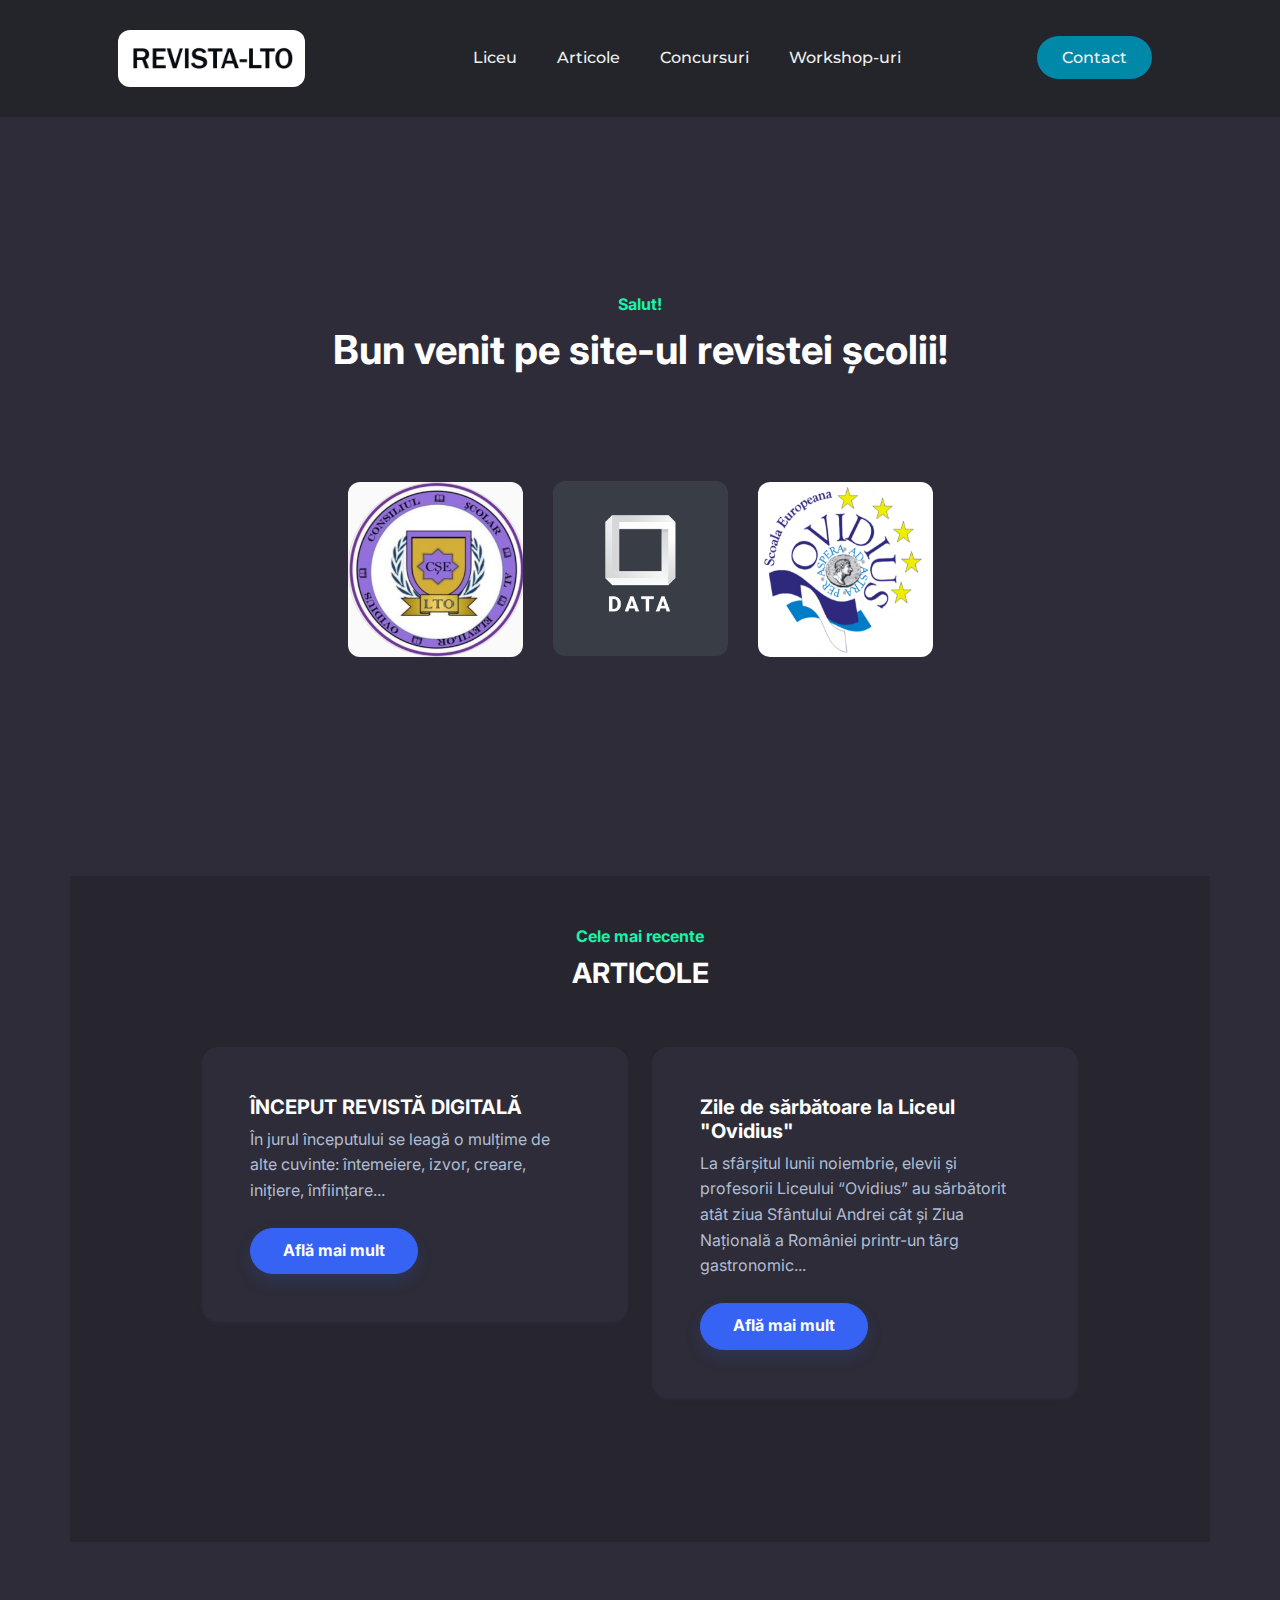
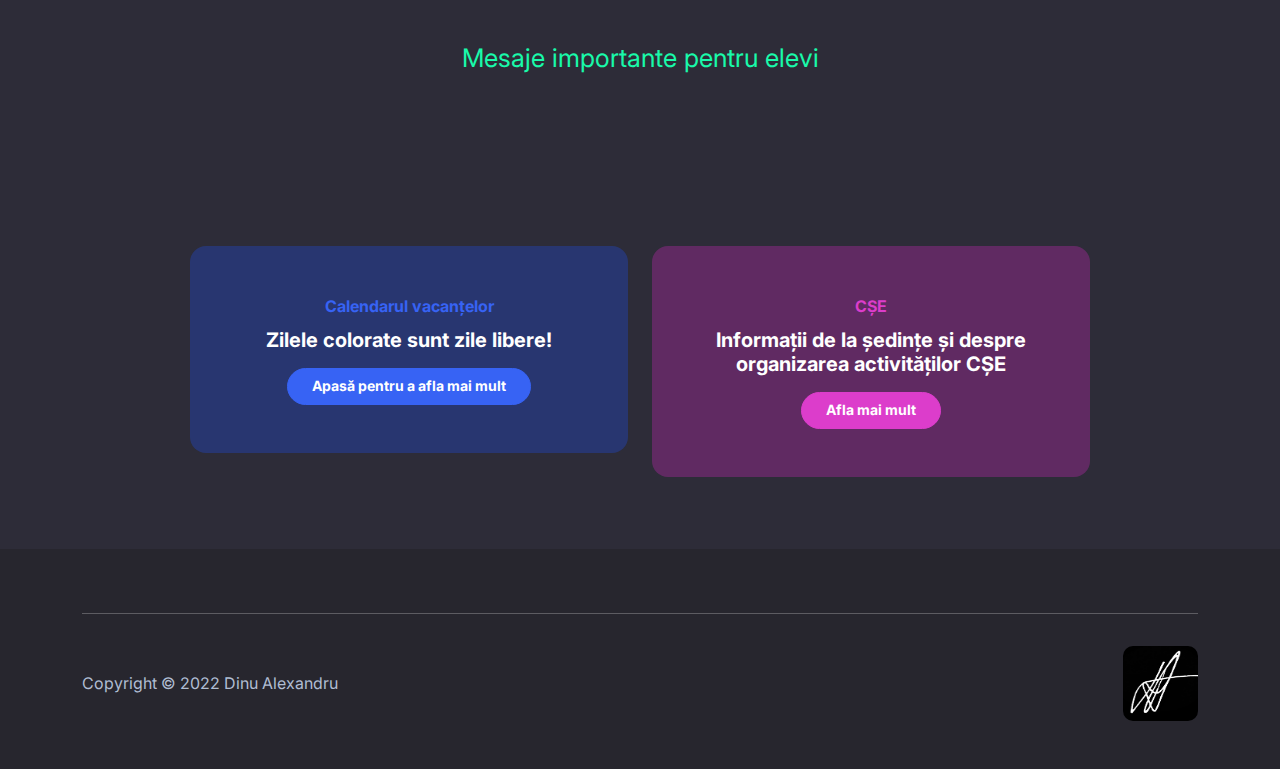
<file: index.html>
<!DOCTYPE html>
<html lang="en">

<head>
   <!-- Google tag (gtag.js) -->
<script async src="https://www.googletagmanager.com/gtag/js?id=G-50Z0EZLKJM"></script>
<script>
  window.dataLayer = window.dataLayer || [];
  function gtag(){dataLayer.push(arguments);}
  gtag('js', new Date());

  gtag('config', 'G-50Z0EZLKJM');
</script> 
    <meta charset="utf-8">
    <meta name="viewport" content="width=device-width, initial-scale=1.0, shrink-to-fit=no">
    <title>Revista-LTO</title>
    <link rel="stylesheet" href="assets/bootstrap/css/bootstrap.min.css">
    <link rel="stylesheet" href="https://fonts.googleapis.com/css?family=Inter:300italic,400italic,600italic,700italic,800italic,400,300,600,700,800&amp;display=swap">
    <link rel="stylesheet" href="stil/styles.css">
    
    <link href="https://fonts.googleapis.com/css?family=Montserrat:500&display=swap" rel="stylesheet">
</head>

<body>

    <header>
        
         
        <a class="logo" href="index.html"><img width="187" height="57" style="border-radius: 12px;" src="images/Revlto.png" alt="logo"></a>
            <nav>
                <ul class="nav__links">
                    <li><a href="https://liceulovidius.ro/">Liceu</a></li>
                    <li><a href="articole.html">Articole</a></li>
                    <li><a href="/Pagina conc sc.html">Concursuri</a></li>
                    <li><a href="/voluntariat & workshops.html">Workshop-uri</a></li>
                    
                </ul>
            </nav>
            <a class="cta" href="/contact.html">Contact</a>
            <p class="menu cta">Meniu</p>
        </header>

    <div>
       
                
                
                    <div class="position-relative" style="display: flex;flex-wrap: wrap;justify-content: flex-end; margin-bottom: 100px;">
                        <div class="col-md-8 col-xl-6 text-center text-md-start mx-auto">
                            <div class="text-center">
                                <p style="margin-top: 175px;" class="fw-bold text-success mb-2">Salut!</p>
                                <h1 class="fw-bold">Bun venit pe site-ul revistei școlii!</h1>
                            </div>
                        </div>
                    </div>
                            <link rel="stylesheet" href="/stil/steme.css">
    <div class="poze"></div>
   
            <div class="text-center">      
                <div class="text-center">      
                    <div class="steme">
                        <img src="/images/CSE.png" width="175px" height="175px" style="border-radius: 12px;" class="poza">
                        <img src="/images/Data team.png" width="175px" height="175px" style="margin:30px; border-radius: 12px; margin-top: -1px;"class="poza">
                        <img src="/images/ovidius.png" width="175px" height="175px" style="border-radius: 12px;" class="poza">
                    </div>
                </div>  
            </div>
    <div class="text-center">      
        <div class="steme1">
            <img src="/images/CSE.png" width="100px" height="100px" style="border-radius: 12px;" class="poza">
            <img src="/images/Data team.png" width="100px" height="100px" style="margin:30px; border-radius: 12px; margin-top: -1px;"class="poza">
            <img src="/images/ovidius.png" width="100px" height="100px" style="border-radius: 12px;" class="poza">
        </div>
    </div>  
    

                        <!-- <div style="position: relative;flex: 0 0 45%;transform: translate3d(-15%, 350%, 0);"><h1 img class="img-fluid" data-bss-parallax="" data-bss-parallax-speed="0.8">alex</h1></div> -->
                        
   
    <!--sectiune unde poti sa scrii ce vrei
        
        <section class="py-5">
        <div class="container text-center py-5">
            <p class="mb-4" style="font-size: 1.6rem;">Made by<span class="text-success"><strong></strong></span>&nbsp;team data</p> 
        </div>
    </section> -->

    <section style="margin-top: 190px;">
        <div class="container bg-dark py-5">
            <div class="row">
                <div class="col-md-8 col-xl-6 text-center mx-auto">
                    <p class="fw-bold text-success mb-2">Cele mai recente</p>
                    <h3 class="fw-bold">ARTICOLE</h3>
                </div>
            </div>
            <div class="py-5 p-lg-5">
                <div class="row row-cols-1 row-cols-md-2 mx-auto" style="max-width: 900px;">
                    <div class="col mb-5">
                        <div class="card shadow-sm">
                            <div class="card-body px-4 py-5 px-md-5">
                                <h5 class="fw-bold card-title">ÎNCEPUT REVISTĂ DIGITALĂ&nbsp;</h5>
                                <p class="text-muted card-text mb-4">În jurul începutului se leagă o mulțime de alte cuvinte: întemeiere, izvor, creare, inițiere, înființare...</p>
                                <a href="/Articol.1.Inceput.by.Andreea.html"><button class="btn btn-primary shadow" type="button">Află mai mult</button></a>
                            </div>
                        </div>
                    </div>
                    <div class="col mb-5">
                        <div class="card shadow-sm">
                            <div class="card-body px-4 py-5 px-md-5">
                                <!-- <div class="bs-icon-lg d-flex justify-content-center align-items-center mb-3 bs-icon" style="top: 1rem;right: 1rem;position: absolute;"><svg xmlns="http://www.w3.org/2000/svg" width="1em" height="1em" fill="currentColor" viewBox="0 0 16 16" class="bi bi-bezier text-success">
                                        <path fill-rule="evenodd" d="M0 10.5A1.5 1.5 0 0 1 1.5 9h1A1.5 1.5 0 0 1 4 10.5v1A1.5 1.5 0 0 1 2.5 13h-1A1.5 1.5 0 0 1 0 11.5v-1zm1.5-.5a.5.5 0 0 0-.5.5v1a.5.5 0 0 0 .5.5h1a.5.5 0 0 0 .5-.5v-1a.5.5 0 0 0-.5-.5h-1zm10.5.5A1.5 1.5 0 0 1 13.5 9h1a1.5 1.5 0 0 1 1.5 1.5v1a1.5 1.5 0 0 1-1.5 1.5h-1a1.5 1.5 0 0 1-1.5-1.5v-1zm1.5-.5a.5.5 0 0 0-.5.5v1a.5.5 0 0 0 .5.5h1a.5.5 0 0 0 .5-.5v-1a.5.5 0 0 0-.5-.5h-1zM6 4.5A1.5 1.5 0 0 1 7.5 3h1A1.5 1.5 0 0 1 10 4.5v1A1.5 1.5 0 0 1 8.5 7h-1A1.5 1.5 0 0 1 6 5.5v-1zM7.5 4a.5.5 0 0 0-.5.5v1a.5.5 0 0 0 .5.5h1a.5.5 0 0 0 .5-.5v-1a.5.5 0 0 0-.5-.5h-1z"></path>
                                        <path d="M6 4.5H1.866a1 1 0 1 0 0 1h2.668A6.517 6.517 0 0 0 1.814 9H2.5c.123 0 .244.015.358.043a5.517 5.517 0 0 1 3.185-3.185A1.503 1.503 0 0 1 6 5.5v-1zm3.957 1.358A1.5 1.5 0 0 0 10 5.5v-1h4.134a1 1 0 1 1 0 1h-2.668a6.517 6.517 0 0 1 2.72 3.5H13.5c-.123 0-.243.015-.358.043a5.517 5.517 0 0 0-3.185-3.185z"></path>
                                    </svg></div> -->
                                <h5 class="fw-bold card-title">Zile de sărbătoare la Liceul "Ovidius"&nbsp;</h5>
                                <p class="text-muted card-text mb-4">La sfârșitul lunii noiembrie, elevii și profesorii Liceului “Ovidius” au sărbătorit atât ziua Sfântului Andrei cât și Ziua Națională a României printr-un târg gastronomic... </p>
                                <a href="/Articol.2.Sarbatoare.la.LTO by Aylin.html"><button class="btn btn-primary shadow" type="button">Află mai mult</button></a>
                            </div>
                        </div>
                    </div>
                    <!-- <div class="col mb-4">
                        <div class="card shadow-sm">
                            <div class="card-body px-4 py-5 px-md-5">
                                <div class="bs-icon-lg d-flex justify-content-center align-items-center mb-3 bs-icon" style="top: 1rem;right: 1rem;position: absolute;"><svg xmlns="http://www.w3.org/2000/svg" width="1em" height="1em" fill="currentColor" viewBox="0 0 16 16" class="bi bi-pin-angle text-success">
                                        <path d="M9.828.722a.5.5 0 0 1 .354.146l4.95 4.95a.5.5 0 0 1 0 .707c-.48.48-1.072.588-1.503.588-.177 0-.335-.018-.46-.039l-3.134 3.134a5.927 5.927 0 0 1 .16 1.013c.046.702-.032 1.687-.72 2.375a.5.5 0 0 1-.707 0l-2.829-2.828-3.182 3.182c-.195.195-1.219.902-1.414.707-.195-.195.512-1.22.707-1.414l3.182-3.182-2.828-2.829a.5.5 0 0 1 0-.707c.688-.688 1.673-.767 2.375-.72a5.922 5.922 0 0 1 1.013.16l3.134-3.133a2.772 2.772 0 0 1-.04-.461c0-.43.108-1.022.589-1.503a.5.5 0 0 1 .353-.146zm.122 2.112v-.002.002zm0-.002v.002a.5.5 0 0 1-.122.51L6.293 6.878a.5.5 0 0 1-.511.12H5.78l-.014-.004a4.507 4.507 0 0 0-.288-.076 4.922 4.922 0 0 0-.765-.116c-.422-.028-.836.008-1.175.15l5.51 5.509c.141-.34.177-.753.149-1.175a4.924 4.924 0 0 0-.192-1.054l-.004-.013v-.001a.5.5 0 0 1 .12-.512l3.536-3.535a.5.5 0 0 1 .532-.115l.096.022c.087.017.208.034.344.034.114 0 .23-.011.343-.04L9.927 2.028c-.029.113-.04.23-.04.343a1.779 1.779 0 0 0 .062.46z"></path>
                                    </svg></div>
                                <h5 class="fw-bold card-title">Titlul articolului 3&nbsp;</h5>
                                <p class="text-muted card-text mb-4">Continutul articolului 3</p><button class="btn btn-primary shadow" type="button">Learn more?</button>
                            </div>
                        </div>
                    </div> -->
                    <!-- <div class="col mb-4">
                        <div class="card shadow-sm">
                            <div class="card-body px-4 py-5 px-md-5">
                                <div class="bs-icon-lg d-flex justify-content-center align-items-center mb-3 bs-icon" style="top: 1rem;right: 1rem;position: absolute;"><svg xmlns="http://www.w3.org/2000/svg" width="1em" height="1em" fill="currentColor" viewBox="0 0 16 16" class="bi bi-chat-quote text-success">
                                        <path d="M2.678 11.894a1 1 0 0 1 .287.801 10.97 10.97 0 0 1-.398 2c1.395-.323 2.247-.697 2.634-.893a1 1 0 0 1 .71-.074A8.06 8.06 0 0 0 8 14c3.996 0 7-2.807 7-6 0-3.192-3.004-6-7-6S1 4.808 1 8c0 1.468.617 2.83 1.678 3.894zm-.493 3.905a21.682 21.682 0 0 1-.713.129c-.2.032-.352-.176-.273-.362a9.68 9.68 0 0 0 .244-.637l.003-.01c.248-.72.45-1.548.524-2.319C.743 11.37 0 9.76 0 8c0-3.866 3.582-7 8-7s8 3.134 8 7-3.582 7-8 7a9.06 9.06 0 0 1-2.347-.306c-.52.263-1.639.742-3.468 1.105z"></path>
                                        <path d="M7.066 6.76A1.665 1.665 0 0 0 4 7.668a1.667 1.667 0 0 0 2.561 1.406c-.131.389-.375.804-.777 1.22a.417.417 0 0 0 .6.58c1.486-1.54 1.293-3.214.682-4.112zm4 0A1.665 1.665 0 0 0 8 7.668a1.667 1.667 0 0 0 2.561 1.406c-.131.389-.375.804-.777 1.22a.417.417 0 0 0 .6.58c1.486-1.54 1.293-3.214.682-4.112z"></path>
                                    </svg></div>
                                <h5 class="fw-bold card-title">Titlul articolului 4&nbsp;</h5>
                                <p class="text-muted card-text mb-4">Continutul articolului 4</p><button class="btn btn-primary shadow" type="button">Learn more?</button>
                            </div>
                        </div>
                    </div> -->
                </div>
            </div>
        </div>
    </section>
    <section class="py-5">
        <div class="container text-center py-5">
            <p class="mb-4" style="font-size: 1.6rem; font-family: inherit; color:#19faaa">Mesaje importante pentru<span class="text-success"><strong></strong></span>&nbsp;elevi</p> 
        </div>
    </section>

    <section>
        <div class="container py-5">
            <div class="mx-auto" style="max-width: 900px;">
                <div class="row row-cols-1 row-cols-md-2 d-flex justify-content-center">
                    <div class="col mb-4">
                        <div class="card bg-primary-light">
                            <div class="card-body text-center px-4 py-5 px-md-5">
                                <p class="fw-bold text-primary card-text mb-2">Calendarul vacanțelor</p>
                                <h5 class="fw-bold card-title mb-3">Zilele colorate sunt zile libere!</h5><a href="/CalendarVacanta.html"><button class="btn btn-primary btn-sm" type="button">Apasă pentru a afla mai mult</button></a>
                            </div>
                        </div>
                    </div>
                    <div class="col mb-4">
                        <div class="card bg-secondary-light">
                            <div class="card-body text-center px-4 py-5 px-md-5">
                                <p class="fw-bold text-secondary card-text mb-2">CȘE</p>
                                <h5 class="fw-bold card-title mb-3">Informații de la ședințe și despre organizarea activităților CȘE</h5><a href="/CSE.html"><button class="btn btn-secondary btn-sm" type="button">Afla mai mult</button></a>
                            </div>
                        </div>
                    </div>
                    <!-- <div class="col mb-4">
                        <div class="card bg-info-light">
                            <div class="card-body text-center px-4 py-5 px-md-5">
                                <p class="fw-bold text-info card-text mb-2">Mesaje IMPORTANTE pentru elevi și profesori</p>
                                <h5 class="fw-bold card-title mb-3">Informații de interes&nbsp;</h5><button class="btn btn-info btn-sm" type="button">Află mai mult</button>
                            </div>
                        </div>
                    </div> -->
                </div>
            </div>
        </div>
    </section>


<!-- Sectiune de feedback to be added -->

    <!-- <section class="py-5 mt-5">
        <div class="container py-5">
            <div class="row mb-5">
                <div class="col-md-8 col-xl-6 text-center mx-auto">
                    <p class="fw-bold text-success mb-2">PARERI SI OPINII </p>
                    <h2 class="fw-bold"><strong>What People Say About us</strong></h2>
                    <p class="text-muted">PARERE&nbsp;</p>
                </div>
            </div>
            <div class="row row-cols-1 row-cols-sm-2 row-cols-lg-3 d-sm-flex justify-content-sm-center">
                <div class="col mb-4">
                    <div class="d-flex flex-column align-items-center align-items-sm-start">
                        <p class="bg-dark border rounded border-dark p-4">PARERE</p>
                        <div class="d-flex"><img class="rounded-circle flex-shrink-0 me-3 fit-cover" width="50" height="50" src="assets/img/products/1.jpg">
                            <div>
                                <p class="fw-bold text-primary mb-0">John Smith</p>
                                <p class="text-muted mb-0">PARERE</p>
                            </div>
                        </div>
                    </div>
                </div>
                <div class="col mb-4">
                    <div class="d-flex flex-column align-items-center align-items-sm-start">
                        <p class="bg-dark border rounded border-dark p-4">PARERE</p>
                        <div class="d-flex"><img class="rounded-circle flex-shrink-0 me-3 fit-cover" width="50" height="50" src="assets/img/brands/apple.png">
                            <div>
                                <p class="fw-bold text-primary mb-0">aleks_eu</p>
                                <p class="text-muted mb-0">PARERE</p>
                            </div>
                        </div>
                    </div>
                </div>
                <div class="col mb-4">
                    <div class="d-flex flex-column align-items-center align-items-sm-start">
                        <p class="bg-dark border rounded border-dark p-4">asta o vom lasa oricum cand vom avea pareri nu?</p>
                        <div class="d-flex"><img class="rounded-circle flex-shrink-0 me-3 fit-cover" width="50" height="50" src="assets/img/brands/microsoft.png">
                            <div>
                                <p class="fw-bold text-primary mb-0">Dinu Alexandru</p>
                                <p class="text-muted mb-0">ca doar nu ne dam noi cu parerea nu? </p>
                            </div>
                        </div>
                    </div>
                </div>
            </div>
        </div>
    </section> -->

<!-- final sectiune de feedback -->

    <!-- <section class="py-5">
        <div class="container">
            <div class="row mb-5">
                <div class="col-md-8 col-xl-6 text-center mx-auto">
                    <p class="fw-bold text-success mb-2">Contacts</p>
                    <h2 class="fw-bold">How you can reach us</h2>
                </div>
            </div>
            <div class="row d-flex justify-content-center">
                <div class="col-md-6 col-xl-4">
                    <div>
                        <form class="p-3 p-xl-4" method="post">
                            <div class="mb-3"><input class="form-control" type="text" id="name-1" name="name" placeholder="Name"></div>
                            <div class="mb-3"><input class="form-control" type="email" id="email-1" name="email" placeholder="Email"></div>
                            <div class="mb-3"><textarea class="form-control" id="message-1" name="message" rows="6" placeholder="Message"></textarea></div>
                            <div><button class="btn btn-primary shadow d-block w-100" type="submit">Send </button></div>
                        </form>
                    </div>
                </div>
                <div class="col-md-4 col-xl-4 d-flex justify-content-center justify-content-xl-start">
                    <div class="d-flex flex-wrap flex-md-column justify-content-md-start align-items-md-start h-100">
                        <div class="d-flex align-items-center p-3">
                            <div class="bs-icon-md bs-icon-circle bs-icon-primary shadow d-flex flex-shrink-0 justify-content-center align-items-center d-inline-block bs-icon bs-icon-md"><svg xmlns="http://www.w3.org/2000/svg" width="1em" height="1em" fill="currentColor" viewBox="0 0 16 16" class="bi bi-telephone">
                                    <path d="M3.654 1.328a.678.678 0 0 0-1.015-.063L1.605 2.3c-.483.484-.661 1.169-.45 1.77a17.568 17.568 0 0 0 4.168 6.608 17.569 17.569 0 0 0 6.608 4.168c.601.211 1.286.033 1.77-.45l1.034-1.034a.678.678 0 0 0-.063-1.015l-2.307-1.794a.678.678 0 0 0-.58-.122l-2.19.547a1.745 1.745 0 0 1-1.657-.459L5.482 8.062a1.745 1.745 0 0 1-.46-1.657l.548-2.19a.678.678 0 0 0-.122-.58L3.654 1.328zM1.884.511a1.745 1.745 0 0 1 2.612.163L6.29 2.98c.329.423.445.974.315 1.494l-.547 2.19a.678.678 0 0 0 .178.643l2.457 2.457a.678.678 0 0 0 .644.178l2.189-.547a1.745 1.745 0 0 1 1.494.315l2.306 1.794c.829.645.905 1.87.163 2.611l-1.034 1.034c-.74.74-1.846 1.065-2.877.702a18.634 18.634 0 0 1-7.01-4.42 18.634 18.634 0 0 1-4.42-7.009c-.362-1.03-.037-2.137.703-2.877L1.885.511z"></path>
                                </svg></div>
                            <div class="px-2">
                                <h6 class="fw-bold mb-0">Phone</h6>
                                <p class="text-muted mb-0">+123456789</p>
                            </div>
                        </div>
                        <div class="d-flex align-items-center p-3">
                            <div class="bs-icon-md bs-icon-circle bs-icon-primary shadow d-flex flex-shrink-0 justify-content-center align-items-center d-inline-block bs-icon bs-icon-md"><svg xmlns="http://www.w3.org/2000/svg" width="1em" height="1em" fill="currentColor" viewBox="0 0 16 16" class="bi bi-envelope">
                                    <path fill-rule="evenodd" d="M0 4a2 2 0 0 1 2-2h12a2 2 0 0 1 2 2v8a2 2 0 0 1-2 2H2a2 2 0 0 1-2-2V4Zm2-1a1 1 0 0 0-1 1v.217l7 4.2 7-4.2V4a1 1 0 0 0-1-1H2Zm13 2.383-4.708 2.825L15 11.105V5.383Zm-.034 6.876-5.64-3.471L8 9.583l-1.326-.795-5.64 3.47A1 1 0 0 0 2 13h12a1 1 0 0 0 .966-.741ZM1 11.105l4.708-2.897L1 5.383v5.722Z"></path>
                                </svg></div>
                            <div class="px-2">
                                <h6 class="fw-bold mb-0">Email</h6>
                                <p class="text-muted mb-0">info@example.com</p>
                            </div>
                        </div>
                        <div class="d-flex align-items-center p-3">
                            <div class="bs-icon-md bs-icon-circle bs-icon-primary shadow d-flex flex-shrink-0 justify-content-center align-items-center d-inline-block bs-icon bs-icon-md"><svg xmlns="http://www.w3.org/2000/svg" width="1em" height="1em" fill="currentColor" viewBox="0 0 16 16" class="bi bi-pin">
                                    <path d="M4.146.146A.5.5 0 0 1 4.5 0h7a.5.5 0 0 1 .5.5c0 .68-.342 1.174-.646 1.479-.126.125-.25.224-.354.298v4.431l.078.048c.203.127.476.314.751.555C12.36 7.775 13 8.527 13 9.5a.5.5 0 0 1-.5.5h-4v4.5c0 .276-.224 1.5-.5 1.5s-.5-1.224-.5-1.5V10h-4a.5.5 0 0 1-.5-.5c0-.973.64-1.725 1.17-2.189A5.921 5.921 0 0 1 5 6.708V2.277a2.77 2.77 0 0 1-.354-.298C4.342 1.674 4 1.179 4 .5a.5.5 0 0 1 .146-.354zm1.58 1.408-.002-.001.002.001zm-.002-.001.002.001A.5.5 0 0 1 6 2v5a.5.5 0 0 1-.276.447h-.002l-.012.007-.054.03a4.922 4.922 0 0 0-.827.58c-.318.278-.585.596-.725.936h7.792c-.14-.34-.407-.658-.725-.936a4.915 4.915 0 0 0-.881-.61l-.012-.006h-.002A.5.5 0 0 1 10 7V2a.5.5 0 0 1 .295-.458 1.775 1.775 0 0 0 .351-.271c.08-.08.155-.17.214-.271H5.14c.06.1.133.191.214.271a1.78 1.78 0 0 0 .37.282z"></path>
                                </svg></div>
                            <div class="px-2">
                                <h6 class="fw-bold mb-0">Location</h6>
                                <p class="text-muted mb-0">12 Example Street</p>
                            </div>
                        </div>
                    </div>
                </div>
            </div>
        </div>
    </section> -->
    
    <!-- <section class="py-5">
        <div class="container">
            <div class="bg-dark border rounded border-dark d-flex flex-column justify-content-between align-items-center flex-lg-row p-4 p-lg-5">
                <div class="text-center text-lg-start py-3 py-lg-1">
                    <h2 class="fw-bold mb-2">ARTICOLE? TREBUIE SA UMPLEM CU CE UMPLEM?</h2>
                    <p class="mb-0">ARTICOLE? TREBUIE SA UMPLEM CU CE UMPLEM?</p>
                </div>
                <form class="d-flex justify-content-center flex-wrap flex-lg-nowrap" method="post">
                    <div class="my-2"><input class="border rounded-pill shadow-sm form-control" type="email" name="email" placeholder="Your Email"></div>
                    <div class="my-2"><button class="btn btn-primary shadow ms-2" type="submit">Subscribe? </button></div>
                </form>
            </div>
        </div> -->
    </section>
    <footer class="bg-dark">
        <div class="container py-4 py-lg-5">
            <!-- <div class="row justify-content-center">
                <div class="col-sm-4 col-md-3 text-center text-lg-start d-flex flex-column">
                    <h3 class="fs-6 fw-bold">Services</h3>
                    <ul class="list-unstyled">
                        <li><a href="#">Web design</a></li>
                        <li><a href="#">Development</a></li>
                        <li><a href="#">Hosting</a></li>
                    </ul>
                </div>
                <div class="col-sm-4 col-md-3 text-center text-lg-start d-flex flex-column">
                    <h3 class="fs-6 fw-bold">About</h3>
                    <ul class="list-unstyled">
                        <li><a href="#">Company</a></li>
                        <li><a href="#">Team</a></li>
                        <li><a href="#">Legacy</a></li>
                    </ul>
                </div>
                <div class="col-sm-4 col-md-3 text-center text-lg-start d-flex flex-column">
                    <h3 class="fs-6 fw-bold">Careers</h3>
                    <ul class="list-unstyled">
                        <li><a href="#">Job openings</a></li>
                        <li><a href="#">Employee success</a></li>
                        <li><a href="#">Benefits</a></li>
                    </ul>
                </div>
                <div class="col-lg-3 text-center text-lg-start d-flex flex-column align-items-center order-first align-items-lg-start order-lg-last">
                    <div class="fw-bold d-flex align-items-center mb-2"><span class="bs-icon-sm bs-icon-circle bs-icon-primary d-flex justify-content-center align-items-center bs-icon me-2"><svg xmlns="http://www.w3.org/2000/svg" width="1em" height="1em" fill="currentColor" viewBox="0 0 16 16" class="bi bi-bezier">
                                <path fill-rule="evenodd" d="M0 10.5A1.5 1.5 0 0 1 1.5 9h1A1.5 1.5 0 0 1 4 10.5v1A1.5 1.5 0 0 1 2.5 13h-1A1.5 1.5 0 0 1 0 11.5v-1zm1.5-.5a.5.5 0 0 0-.5.5v1a.5.5 0 0 0 .5.5h1a.5.5 0 0 0 .5-.5v-1a.5.5 0 0 0-.5-.5h-1zm10.5.5A1.5 1.5 0 0 1 13.5 9h1a1.5 1.5 0 0 1 1.5 1.5v1a1.5 1.5 0 0 1-1.5 1.5h-1a1.5 1.5 0 0 1-1.5-1.5v-1zm1.5-.5a.5.5 0 0 0-.5.5v1a.5.5 0 0 0 .5.5h1a.5.5 0 0 0 .5-.5v-1a.5.5 0 0 0-.5-.5h-1zM6 4.5A1.5 1.5 0 0 1 7.5 3h1A1.5 1.5 0 0 1 10 4.5v1A1.5 1.5 0 0 1 8.5 7h-1A1.5 1.5 0 0 1 6 5.5v-1zM7.5 4a.5.5 0 0 0-.5.5v1a.5.5 0 0 0 .5.5h1a.5.5 0 0 0 .5-.5v-1a.5.5 0 0 0-.5-.5h-1z"></path>
                                <path d="M6 4.5H1.866a1 1 0 1 0 0 1h2.668A6.517 6.517 0 0 0 1.814 9H2.5c.123 0 .244.015.358.043a5.517 5.517 0 0 1 3.185-3.185A1.503 1.503 0 0 1 6 5.5v-1zm3.957 1.358A1.5 1.5 0 0 0 10 5.5v-1h4.134a1 1 0 1 1 0 1h-2.668a6.517 6.517 0 0 1 2.72 3.5H13.5c-.123 0-.243.015-.358.043a5.517 5.517 0 0 0-3.185-3.185z"></path>
                            </svg></span><span>Brand</span></div>
                    <p class="text-muted">Sem eleifend donec molestie, integer quisque orci aliquam.</p>
                </div>
            </div> -->
            <hr>
            <div class="text-muted d-flex justify-content-between align-items-center pt-3">
                <p class="mb-0">Copyright © 2022 Dinu Alexandru</p>
                <ul class="list-inline mb-0">
                    <style>.semnat{
                    border-radius: 10px;
                    }</style>
                   <li><img src="/images/IMG_7537.png" class="semnat" width="75px" height="75px"></li>
                </ul>
            </div>
        </div>
    </footer>
</div>
<div class="overlay">
    <a class="close">&times;</a>
    <div class="overlay__content">
        <a href="https://liceulovidius.ro/">Liceu</a>
        <a href="articole.html">Articole</a>
        <a href="/Pagina conc sc.html">Concursuri</a>
        <a href="/voluntariat & workshops.html">Workshop-uri</a>
        <a href="/contact.html">Contact</a>
    </div>
</div>
<script type="text/javascript" src="Javascript/mobile.js"></script>
    <script src="assets/bootstrap/js/bootstrap.min.js"></script>
    <script src="assets/js/bold-and-dark.js"></script>
</body>

</html>
</file>
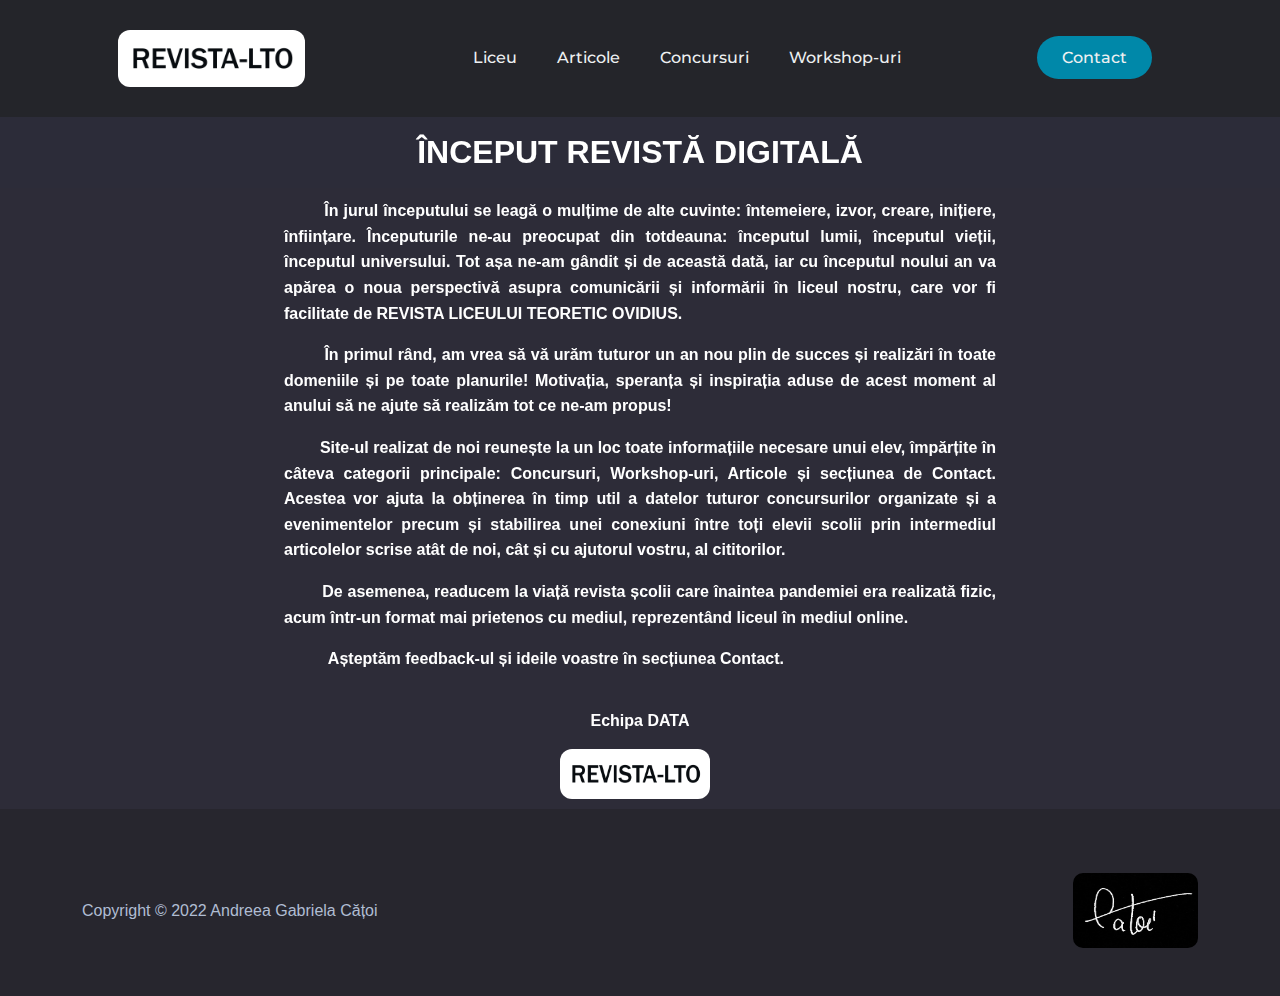
<file: Articol.1.Inceput.by.Andreea.html>
<!DOCTYPE html>
<html lang="en">
    <head>
        <!-- Google tag (gtag.js) -->
<script async src="https://www.googletagmanager.com/gtag/js?id=G-50Z0EZLKJM"></script>
<script>
  window.dataLayer = window.dataLayer || [];
  function gtag(){dataLayer.push(arguments);}
  gtag('js', new Date());

  gtag('config', 'G-50Z0EZLKJM');
</script>

<script async src="https://pagead2.googlesyndication.com/pagead/js/adsbygoogle.js?client=ca-pub-8258999837164600"
     crossorigin="anonymous"></script>

        <meta charset="utf-8">
        <meta http-equiv="X-UA-Compatible" content="IE=edge">
        <title>INCEPUT by Andreea Catoi</title>
        <meta name="description" content="">
        <meta name="viewport" content="width=device-width, initial-scale=1">
        <link rel="stylesheet" href="stil/styles.css">
        <link rel="stylesheet" href="stil/stil articol.css"> 
        <link rel="stylesheet" href="assets/bootstrap/css/bootstrap.min.css">
        <link href="https://fonts.googleapis.com/css?family=Montserrat:500&display=swap" rel="stylesheet">
        <link rel="stylesheet" href="/stil/stylesanim1.css">
        <script defer src="/Javascript/app.js"></script>
    </head>
    
<body>

       <!-- MENIU PRINCIPAL PT PC -->

       <header>
        
         
        <a class="logo" href="index.html"><img width="187" height="57" style="border-radius: 12px;" src="images/Revlto.png" alt="logo"></a>
            <nav>
                <ul class="nav__links">
                    <li><a href="https://liceulovidius.ro/">Liceu</a></li>
                    <li><a href="articole.html">Articole</a></li>
                    <li><a href="/Pagina conc sc.html">Concursuri</a></li>
                    <li><a href="/voluntariat & workshops.html">Workshop-uri</a></li>
                </ul>
            </nav>
            <a class="cta" href="/contact.html">Contact</a>
            <p class="menu cta">Meniu</p>
        </header>
        
        <!-- MENIU TELEFON OVERLAY -->
        
        <div class="overlay">
            <a class="close">&times;</a>
            <div class="overlay__content">
                <a href="https://liceulovidius.ro/">Liceu</a>
                <a href="articole.html">Articole</a>
                <a href="/Pagina conc sc.html">Concursuri</a>
            <a href="/voluntariat & workshops.html">Workshop-uri</a>
            <a href="/contact.html">Contact</a>
            </div>
        </div>
        
                <script type="text/javascript" src="Javascript/mobile.js"></script>
              
        
        

<section class="hidden">
    <div class="logosx">
        <div class="logox hidden">
         <div class="wrapper">
            <etwas style="font-size: 2rem;">ÎNCEPUT REVISTĂ DIGITALĂ</etwas>
            <!-- &nbsp inseamna spatiu liber -->
            <article class="main">
               <p style="text-align: justify; margin-left: 10px; margin-right: 10px;">    &nbsp &nbsp &nbsp &nbsp În jurul începutului se leagă o mulțime de alte cuvinte: întemeiere, izvor, creare, inițiere, înființare. Începuturile ne-au preocupat din totdeauna: începutul lumii, începutul vieții, începutul universului. Tot așa ne-am gândit și de această dată, iar cu începutul noului an va apărea o noua perspectivă asupra comunicării și informării în liceul nostru, care vor fi facilitate de REVISTA LICEULUI TEORETIC OVIDIUS. </p>
               <p style="text-align: justify; margin-left: 10px; margin-right: 10px;">    &nbsp &nbsp &nbsp &nbsp În primul rând, am vrea să vă urăm tuturor un an nou plin de succes și realizări în toate domeniile și pe toate planurile! Motivația, speranța și inspirația aduse de acest moment al anului să ne ajute să realizăm tot ce ne-am propus!</p>
               <p style="text-align: justify; margin-left: 10px; margin-right: 10px;">    &nbsp &nbsp &nbsp &nbsp Site-ul realizat de noi reunește la un loc toate informațiile necesare unui elev, împărțite în câteva categorii principale: Concursuri, Workshop-uri, Articole și secțiunea de Contact. Acestea vor ajuta la obținerea în timp util a datelor tuturor concursurilor organizate și a evenimentelor precum și stabilirea unei conexiuni între toți elevii scolii prin intermediul articolelor scrise atât de noi, cât și cu ajutorul vostru, al cititorilor. </p>
               <p style="text-align: justify; margin-left: 10px; margin-right: 10px;">    &nbsp &nbsp &nbsp &nbsp De asemenea, readucem la viață revista școlii care înaintea pandemiei era realizată fizic, acum într-un format mai prietenos cu mediul, reprezentând liceul în mediul online.  </p>
               <p style="text-align: justify; margin-left: 10px; margin-right: 10px;">    &nbsp &nbsp &nbsp &nbsp &nbsp Așteptăm feedback-ul și ideile voastre în secțiunea Contact.</p>
                
                
    
            </article>
            <aside class="aside aside-1">
                </aside>
            <aside class="aside aside-2"></aside>
            
            <footer class="footer"><p style="text-align: center;">Echipa DATA</p>
                <div class="logo hidden">
                    <img src="/images/Revlto.png" width="150px" height="50px" style="border-radius: 12px; align-items: center;">
                  </div>
            </footer>
          </div>
          
        </div>
        </div>
        </section>




</body>
<footer class="bg-dark">
    <div class="container py-4 py-lg-5">
    <div class="text-muted d-flex justify-content-between align-items-center pt-3">
        <p class="mb-0">Copyright © 2022 Andreea Gabriela Cățoi</p>
        <ul class="list-inline mb-0">
            <style>.semnat{
            border-radius: 10px;
            }</style>
           <li><img src="/images/andreea.jpg" class="semnat" width="125px" height="75px"></li>
        </ul>
    </div>
</footer>
</html>
</file>
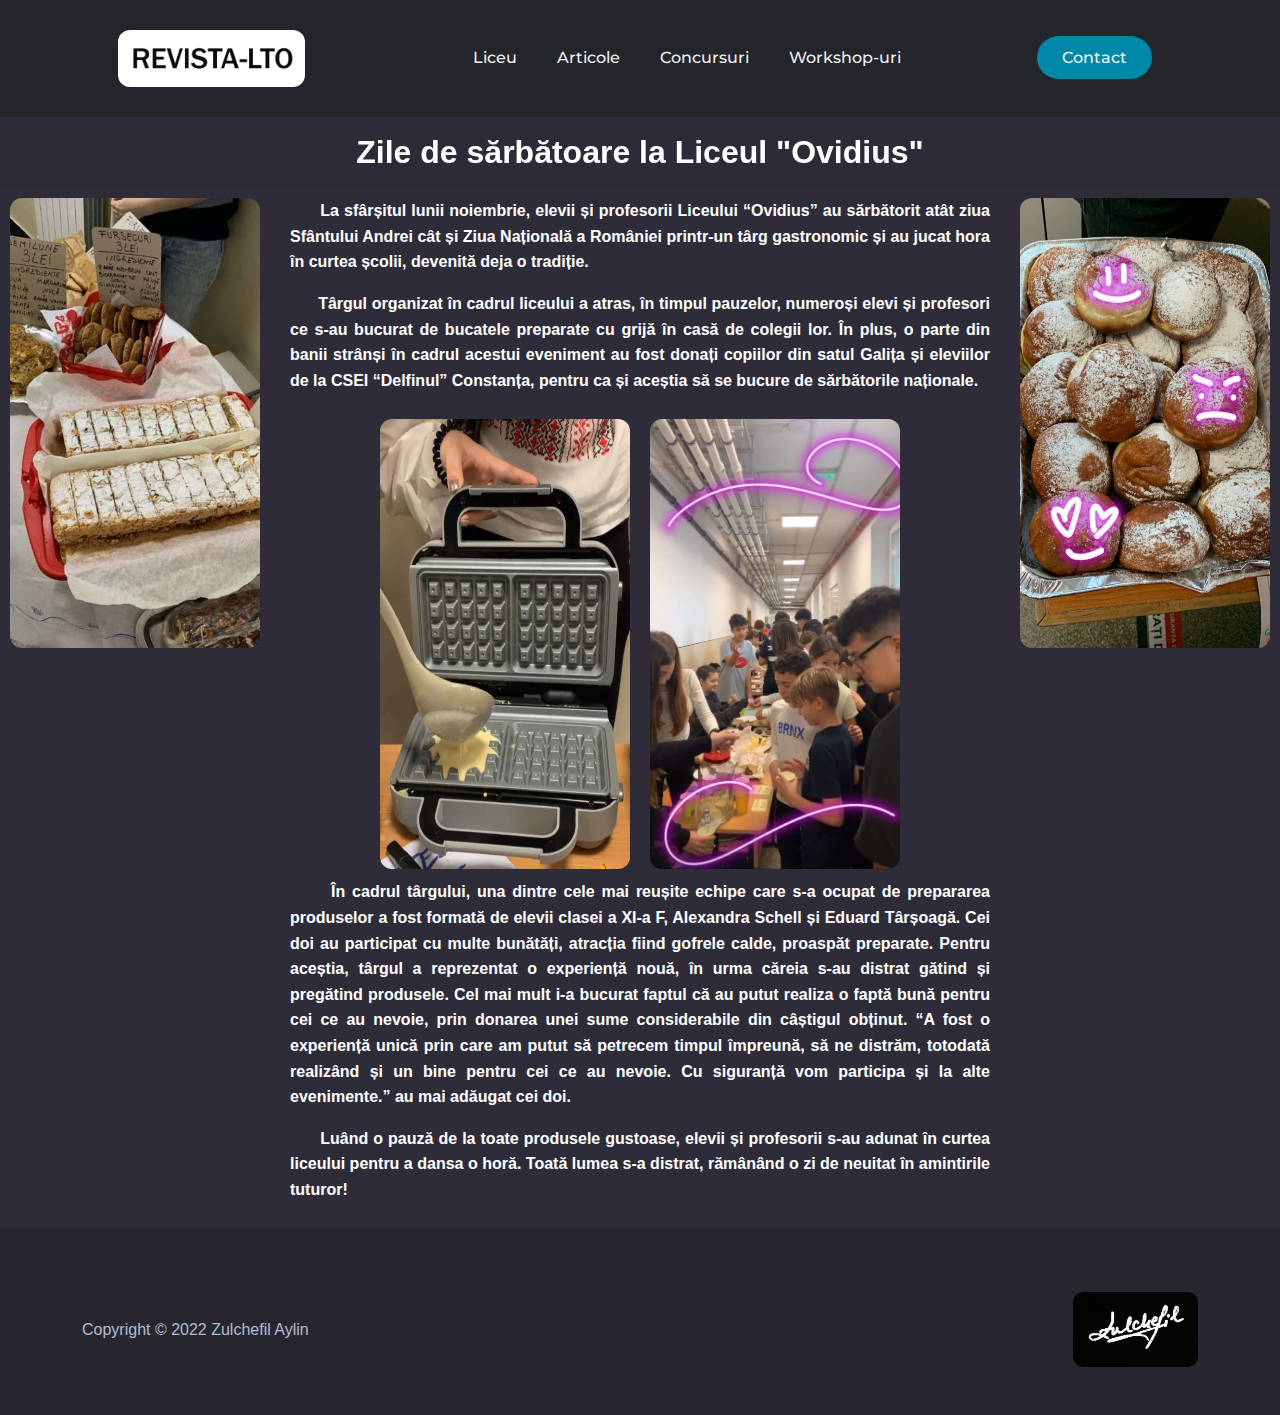
<file: Articol.2.Sarbatoare.la.LTO by Aylin.html>
<!DOCTYPE html>
<html lang="en">
    <head>
        <!-- Google tag (gtag.js) -->
<script async src="https://www.googletagmanager.com/gtag/js?id=G-50Z0EZLKJM"></script>
<script>
  window.dataLayer = window.dataLayer || [];
  function gtag(){dataLayer.push(arguments);}
  gtag('js', new Date());

  gtag('config', 'G-50Z0EZLKJM');
</script>

<script async src="https://pagead2.googlesyndication.com/pagead/js/adsbygoogle.js?client=ca-pub-8258999837164600"
     crossorigin="anonymous"></script>

        <meta charset="utf-8">
        <meta http-equiv="X-UA-Compatible" content="IE=edge">
        <title>Sarbatoare la LTO by Aylin</title>
        <meta name="description" content="">
        <meta name="viewport" content="width=device-width, initial-scale=1">
        <link rel="stylesheet" href="stil/styles.css">
        <link rel="stylesheet" href="stil/stil articol.css"> 
        <link rel="stylesheet" href="assets/bootstrap/css/bootstrap.min.css">
        <link href="https://fonts.googleapis.com/css?family=Montserrat:500&display=swap" rel="stylesheet">
        <link rel="stylesheet" href="/stil/stylesanim1.css">
        <script defer src="/Javascript/app.js"></script>
    </head>
    
<body>

       <!-- MENIU PRINCIPAL PT PC -->

       <header>
        
         
        <a class="logo" href="index.html"><img width="187" height="57" style="border-radius: 12px;" src="images/Revlto.png" alt="logo"></a>
            <nav>
                <ul class="nav__links">
                    <li><a href="https://liceulovidius.ro/">Liceu</a></li>
                    <li><a href="articole.html">Articole</a></li>
                    <li><a href="/Pagina conc sc.html">Concursuri</a></li>
                    <li><a href="/voluntariat & workshops.html">Workshop-uri</a></li>
                </ul>
            </nav>
            <a class="cta" href="/contact.html">Contact</a>
            <p class="menu cta">Meniu</p>
        </header>
        
        <!-- MENIU TELEFON OVERLAY -->
        
        <div class="overlay">
            <a class="close">&times;</a>
            <div class="overlay__content">
                <a href="https://liceulovidius.ro/">Liceu</a>
                <a href="articole.html">Articole</a>
                <a href="/Pagina conc sc.html">Concursuri</a>
            <a href="/voluntariat & workshops.html">Workshop-uri</a>
            <a href="/contact.html">Contact</a>
            </div>
        </div>
        
                <script type="text/javascript" src="Javascript/mobile.js"></script>
              
        
        

<section class="hidden">
    <div class="logosx">
        <div class="logox hidden">
         <div class="wrapper">
            <etwas style="font-size: 2rem;">Zile de sărbătoare la Liceul "Ovidius"</etwas>
            <!-- &nbsp inseamna spatiu liber -->
            <style>
                @media only screen and (max-width: 500px) {
                    .centrare{
                    display: flex;
                    justify-content: center;
                    flex-direction: column;
                } 
                }
                .centrare{
                    display: flex;
                    justify-content: center;
                }
            </style>
            <article class="main">
               <p style="text-align: justify; margin-left: 10px; margin-right: 10px;">    &nbsp; &nbsp; &nbsp;  La sfârșitul lunii noiembrie, elevii și profesorii Liceului “Ovidius” au sărbătorit atât ziua Sfântului Andrei cât și Ziua Națională a României printr-un târg gastronomic și au jucat hora în curtea școlii, devenită deja o tradiție.  </p>
               <p style="text-align: justify; margin-left: 10px; margin-right: 10px;">    &nbsp; &nbsp; &nbsp;  Târgul organizat în cadrul liceului a atras, în timpul pauzelor, numeroși elevi și profesori ce s-au bucurat de bucatele preparate cu grijă în casă de colegii lor. În plus, o parte din banii strânși în cadrul acestui eveniment au fost donați copiilor din satul Galița și eleviilor de la CSEI “Delfinul” Constanța, pentru ca și aceștia să se bucure de sărbătorile naționale. </p>
               <div class="centrare" style="align-items: center;">
               <img src="/images/poze articol 2 by ailin/Screenshot_20230103_172152.jpg" style="border-radius: 12px; margin: 10px;"width="250px" height="450px">
               <br>
               <img src="/images/poze articol 2 by ailin/Screenshot_20230103_172223.jpg" style="border-radius: 12px; margin: 10px;"width="250px" height="450px">
            </div>
               <p style="text-align: justify; margin-left: 10px; margin-right: 10px;">    &nbsp; &nbsp; &nbsp;  În cadrul târgului, una dintre cele mai reușite echipe care s-a ocupat de prepararea produselor a fost formată de elevii clasei a XI-a F, Alexandra Schell și Eduard Târșoagă. Cei doi au participat cu multe bunătăți, atracția fiind gofrele calde, proaspăt preparate. Pentru aceștia, târgul a reprezentat o experiență nouă, în urma căreia s-au distrat gătind și pregătind produsele. Cel mai mult i-a bucurat faptul că au putut realiza o faptă bună pentru cei ce au nevoie, prin donarea unei sume considerabile din câștigul obținut. “A fost o experiență unică prin care am putut să petrecem timpul împreună, să ne distrăm, totodată realizând și un bine pentru cei ce au nevoie. Cu siguranță vom participa și la alte evenimente.” au mai adăugat cei doi.  </p>
               <p style="text-align: justify; margin-left: 10px; margin-right: 10px;">    &nbsp; &nbsp; &nbsp;  Luând o pauză de la toate produsele gustoase, elevii și profesorii s-au adunat în curtea liceului pentru a dansa o horă. Toată lumea s-a distrat, rămânând o zi de neuitat în amintirile tuturor!</p>
            
            
            </article>
            <aside class="aside aside-1" style="align-items: center;" >  <img src="/images/poze articol 2 by ailin/Screenshot_20230103_172129.jpg" style="border-radius: 12px; "width="250px" height="450px"> </aside>
            <aside class="aside aside-2" style="align-items: center;" > <img src="/images/poze articol 2 by ailin/Screenshot_20230103_172140.jpg" style="border-radius: 12px; "width="250px" height="450px" > </aside>
            
           
          </div>
          
        </div>
        </div>
        </section>



</body>
<footer class="bg-dark">
    <div class="container py-4 py-lg-5">
    <div class="text-muted d-flex justify-content-between align-items-center pt-3">
        <p class="mb-0">Copyright © 2022 Zulchefil Aylin</p>
        <ul class="list-inline mb-0">
            <style>
            .semnat{
            border-radius: 10px;
            }
            </style>
           <li><img src="/images/ailin.jpg" class="semnat" width="125px" height="75px"></li>
        </ul>
    </div>
</footer>
</html>
</file>
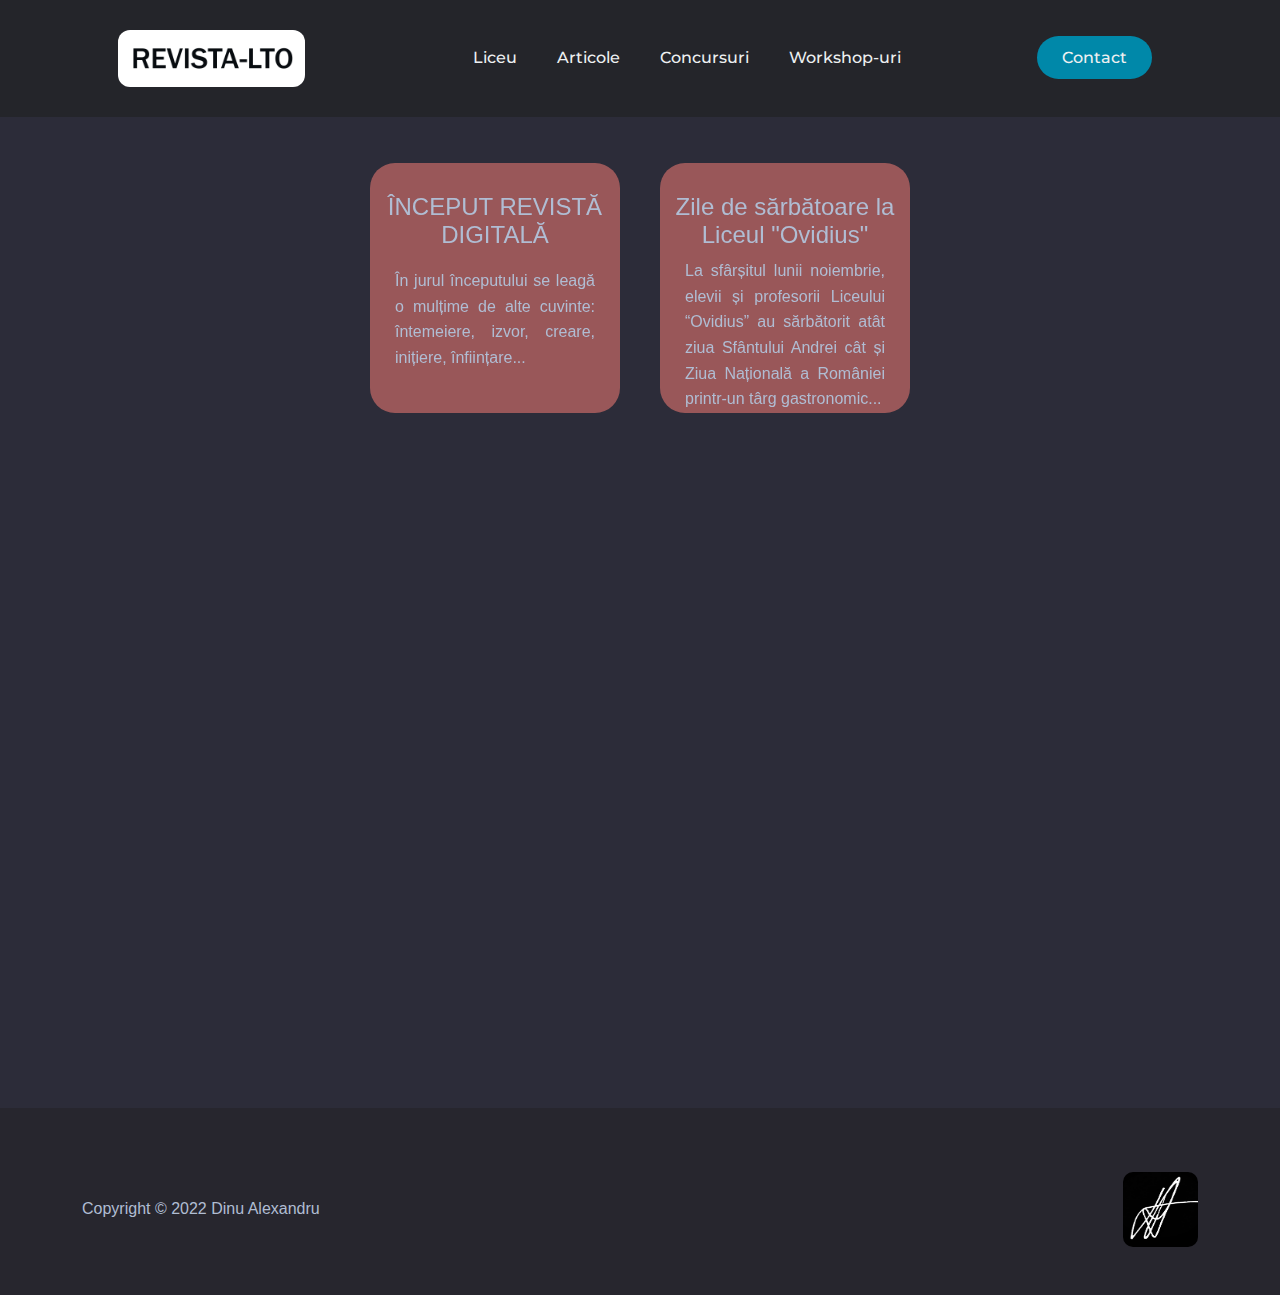
<file: articole.html>
<!DOCTYPE html>
    <head><!-- Google tag (gtag.js) -->
        <script async src="https://www.googletagmanager.com/gtag/js?id=G-50Z0EZLKJM"></script>
        <script>
          window.dataLayer = window.dataLayer || [];
          function gtag(){dataLayer.push(arguments);}
          gtag('js', new Date());
        
          gtag('config', 'G-50Z0EZLKJM');
        </script>
        <script async src="https://pagead2.googlesyndication.com/pagead/js/adsbygoogle.js?client=ca-pub-8258999837164600"
        crossorigin="anonymous"></script>
        
        <meta charset="utf-8">
        <meta http-equiv="X-UA-Compatible" content="IE=edge">
        <title>Articole Revista-LTO</title>
        <meta name="description" content="">
        <meta name="viewport" content="width=device-width, initial-scale=1">
        <link rel="stylesheet" href="stil/STil articole.css">
        <link rel="stylesheet" href="stil/styles.css">
        <link rel="stylesheet" href="assets/bootstrap/css/bootstrap.min.css">
        <link href="https://fonts.googleapis.com/css?family=Montserrat:500&display=swap" rel="stylesheet">
        
        <link rel="stylesheet" href="/stil/stylesanim1.css">
        <script defer src="/Javascript/app.js"></script>

    </head>
    <body>
        <header>
        
         
            <a class="logo" href="index.html"><img width="187" height="57" style="border-radius: 12px;" src="images/Revlto.png" alt="logo"></a>
                <nav>
                    <ul class="nav__links">
                        <li><a href="https://liceulovidius.ro/">Liceu</a></li>
                        <li><a href="articole.html">Articole</a></li>
                        <li><a href="/Pagina conc sc.html">Concursuri</a></li>
                    <li><a href="/voluntariat & workshops.html">Workshop-uri</a></li>
                    
                    </ul>
                </nav>
                <a class="cta" href="/contact.html">Contact</a>
                <p class="menu cta">Meniu</p>
            </header>

            <div class="overlay">
                <a class="close">&times;</a>
                <div class="overlay__content">
                    <a href="https://liceulovidius.ro/">Liceu</a>
                    <a href="articole.html">Articole</a>
                    <a href="/Pagina conc sc.html">Concursuri</a>
                    <a href="/voluntariat & workshops.html">Workshop-uri</a>
                    <a href="/contact.html">Contact</a>
                </div>
            </div>
        <script type="text/javascript" src="Javascript/mobile.js"></script>
        <br>

      <section class="hidden">
            <div class="logosx">

                <div class="logosx hidden">
                    <div class="containerart">
                        
                        <a href="/Articol.1.Inceput.by.Andreea.html"><div class="articol">
                            
                            <h2 style="text-align: center; font-size: 150%; padding-top: 30px;">ÎNCEPUT REVISTĂ DIGITALĂ</h2>
                            <p style="margin:25px; margin-top: -5px; text-align: justify; font-size: 100%; padding-top: 15px;">În jurul începutului se leagă o mulțime de alte cuvinte: întemeiere, izvor, creare, inițiere, înființare...</p>
                            
                    </div></a>
                </div>
            </div>
            

                <div class="logosx hidden">
                    <div class="containerart">
                        
                        <a href="/Articol.2.Sarbatoare.la.LTO by Aylin.html"><div class="articol">
                            
                            <h2 style="text-align: center; font-size: 150%; padding-top: 30px;">Zile de sărbătoare la Liceul "Ovidius"</h2>
                            <p style="margin:25px; margin-top: -10px; text-align: justify; font-size: 100%; padding-top: 10px;">La sfârșitul lunii noiembrie, elevii și profesorii Liceului “Ovidius” au sărbătorit atât ziua Sfântului Andrei cât și Ziua Națională a României printr-un târg gastronomic...</p>
                            
                    </div></a>
                </div>
            </div>
      </section>

      
<!-- !!!!!!!!!!!!!!!!!!!!!!!!!!!!!!!!!!!!!!!!!!!!!!!!!!!!!!!!!!!!!!!!!!!!!!!!!!!!!!!!!!!!! -->
<div style="margin-top: 75vh;"></div>




    </body>
    
    <footer class="bg-dark">
        <div class="container py-4 py-lg-5">
        <div class="text-muted d-flex justify-content-between align-items-center pt-3">
            <p class="mb-0">Copyright © 2022 Dinu Alexandru</p>
            <ul class="list-inline mb-0">
                <style>.semnat{
                border-radius: 10px;
                }</style>
               <li><img src="/images/IMG_7537.png" class="semnat" width="75px" height="75px"></li>
            </ul>
        </div>
    </footer>
</html>
</file>
<file: stil/styles.css>
* {
  box-sizing: border-box;
  margin: 0;
  padding: 0;
}

header {
  display: flex;
  justify-content: space-between;
  align-items: center;
  padding: 30px 10%;
  background-color: #24252a;
  align-items: baseline;
}

.alex{
text-align: center;
}
.logo {
  cursor: pointer;
 margin-left: -10px;
}

.nav__links a,
.cta,
.overlay__content a {
  font-family: "Montserrat", sans-serif;
  font-weight: 500;
  color: #edf0f1;
  text-decoration: none;
}

.nav__links {
  list-style: none;
  display: flex;
}

.nav__links li {
  padding: 0px 20px;
}

.nav__links li a {
  transition: color 0.3s ease 0s;
}

.nav__links li a:hover {
  color: #0088a9;
}

.cta {
  padding: 9px 25px;
  background-color: rgba(0, 136, 169, 1);
  border: none;
  border-radius: 50px;
  cursor: pointer;
  transition: background-color 0.3s ease 0s;
}

.cta:hover {
  background-color: rgba(0, 136, 169, 0.8);
}

/* Mobile Nav */

.menu {
  display: none;
}

.overlay {
  height: 100%;
  width: 0;
  position: fixed;
  z-index: 1;
  left: 0;
  top: 0;
  background-color: #24252a;
  overflow-x: hidden;
  transition: width 0.5s ease 0s;
}

.overlay--active {
  width: 100%;
}

.overlay__content {
  display: flex;
  height: 100%;
  flex-direction: column;
  align-items: center;
  justify-content: center;
}

.overlay a {
  padding: 15px;
  font-size: 36px;
  display: block;
  transition: color 0.3s ease 0s;
}

.overlay a:hover,
.overlay a:focus {
  color: #0088a9;
}
.overlay .close {
  position: absolute;
  top: 20px;
  right: 45px;
  font-size: 60px;
  color: #edf0f1;
}

@media screen and (max-height: 450px) {
  .overlay a {
    font-size: 20px;
  }
  .overlay .close {
    font-size: 40px;
    top: 15px;
    right: 35px;
  }
}

@media only screen and (max-width: 800px) {
  .nav__links,
  .cta {
    display: none;
  }
  .menu {
    display: initial;
  }

}
</file>
<file: stil/steme.css>
@media only screen and (min-width: 600px) {
  
 
    .steme1{
        display: none;
        justify-content: center;

    }

    .steme{
        display: flex;
        justify-content: center;
    }
   
}


@media only screen and (max-width: 600px) {
    .steme{
        display: none;
        justify-content: center;

    }
    .steme1{
        display: flex;
        justify-content: center;

    }
    .poze{
        margin: 0px;
    }
}
</file>
<file: stil/stil articol.css>
.wrapper {
    display: flex;  
    flex-flow: row wrap;
    font-weight: bold;
    text-align: center; 
  }
  
  .wrapper > * {
    padding: 10px;
    flex: 1 100%;
  }
  
  .pp {
    background: #2d2c38;
    text-align:left;
  }
  
  .footer {
    background: #2d2c38;
  }
  
  .main {
    text-align: left;
    background: #2d2c38;
  }
  
  .aside-1 {
    background: #2d2c38;
  
  }
  
  .aside-2 {
    background: #2d2c38;
  }
  
  @media all and (min-width: 600px) {
    .aside { flex: 1 0 0; }
  }
  
  @media all and (min-width: 800px) {
    .main    { flex: 3 0px; }
    .aside-1 { order: 1; } 
    .main    { order: 2; }
    .aside-2 { order: 3; }
    .footer  { order: 4; }
  }
</file>
<file: stil/stylesanim1.css>
body{
    background-color: #2c2c39;
    color:#ffffff;
    font-family: 'Poppins', sans-serif;
    padding: 0;
    margin: 0;
}


section{
    display: grid;
    place-items: center;
    align-content: center;
    min-height: 10vh;
}
.hidden{
    opacity: 0;
    filter: blur(5px);
    transform: translateX(-100%);
    transition: all 1s;
}
.show{
    opacity: 1;
    filter: blur(0);
    transform: translateX(0);
}
.logosx{
    display: flex;
    flex-direction: row;
}
.logox1:nth-child(2){
    transition-delay: 200ms;
}
.logox1:nth-child(3){
    transition-delay: 400ms;
}


.logox1{
    border-radius: 100px;
    padding: 1rem;
    margin: 0 0.5rem;
}

@media only screen and (max-width: 600px) {
    body{
        background-color: #2c2c39;
        color:#ffffff;
        font-family: 'Poppins', sans-serif;
        padding: 0;
        margin: 0;
    }
    
    
    section{
        display: grid;
        place-items: center;
        align-content: center;
        min-height: 10vh;
    }
    .hidden{
        opacity: 0;
        filter: blur(5px);
        transform: translateX(-100%);
        transition: all 1s;
    }
    .show{
        opacity: 1;
        filter: blur(0);
        transform: translateX(0);
    }
    .logosx{
        display: flex;
        flex-direction: column;
    }
    .logox1:nth-child(2){
        transition-delay: 200ms;
    }
  
    .logox1{
        border-radius: 100px;
        padding: 1rem;
        margin: 0 0.5rem;
        display: flex;
    }
    
  }
</file>
<file: stil/STil articole.css>
.containerart{
    padding: 0;
    margin: 1;
    list-style: none;
    border: 1px solid silver;
    -ms-box-orient: horizontal;
    display: -webkit-box;
    display: -moz-box;
    display: -ms-flexbox;
    display: -moz-flex;
    display: -webkit-flex;
    display: flex;
    -webkit-flex-wrap: wrap;
    flex-wrap: wrap;
    border: 50px;
    border-color: black;
    justify-content: center;
    
}
.articol{
    margin: 20px;
    width: 250px;
    height: 250px;
 background-color:rgba(172, 95, 95, 0.856);

 border-radius: 25px;
}
</file>
